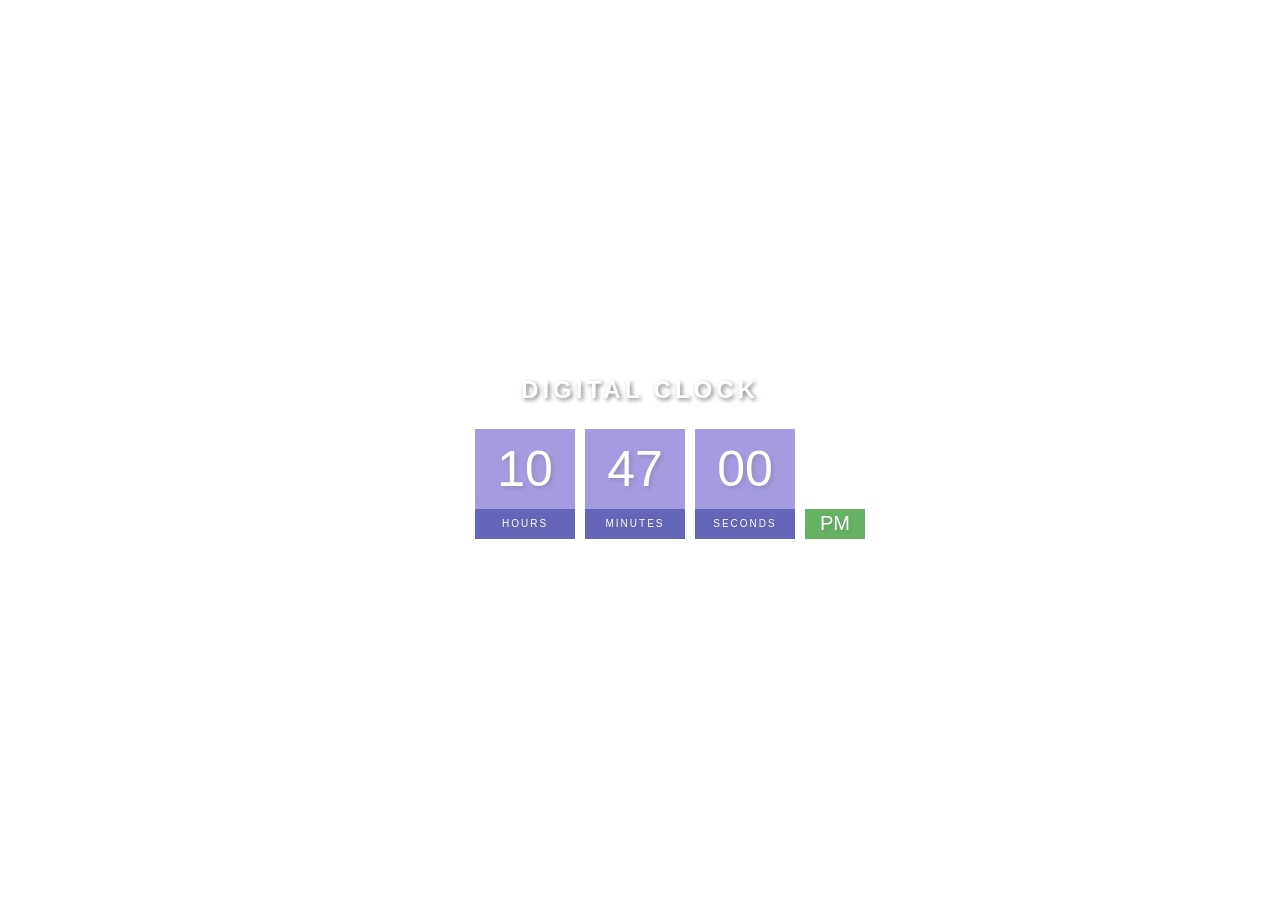
<file: Watch/index.html>
<!DOCTYPE html>
<html lang="en">
    <head>
        <meta charset="UTF-8">
        <meta http-equiv="X-UA-Compatible" content="IE=edge">
        <meta name="viewport" content="width=device-width, initial-scale=1.0">
        <title>Digital Clock</title>
        <link rel="stylesheet" href="style.css">
    </head>
    <body>
        <h2>Digital Clock</h2>
        <div id="clock">
            <div>
                <span id="hours">00</span>
                <span class="text">Hours</span>
            </div>
            <div>
                <span id="minutes">00</span>
                <span class="text">Minutes</span>
            </div>
            <div>
                <span id="seconds">00</span>
                <span class="text">Seconds</span>
            </div>
            <div>
                <span id="ampm">AM</span>
            </div>
        </div>
        <script src="index.js"></script>
    </body>
</html>
</file>
<file: Watch/style.css>
body {
    margin: 0;
    font-family: sans-serif;
    display: flex;
    flex-direction: column;
    align-items: center;
    height: 100vh;
    justify-content: center;
    background: url(https://plus.unsplash.com/premium_photo-1754356022500-6284771bff1e?q=80&w=1246&auto=format&fit=crop&ixlib=rb-4.1.0&ixid=M3wxMjA3fDB8MHxwaG90by1wYWdlfHx8fGVufDB8fHx8fA%3D%3D);
    background-size: cover;
    overflow: hidden;
}

h2 {
    text-transform: uppercase;
    letter-spacing: 4px;
    font-size: 24px;
    color: #fff;
    margin-bottom: 20px;
    text-shadow: 2px 2px 4px rgba(0, 0, 0, 0.5);
    text-align: center;
}
#clock {
    display: flex;
}

#clock div {
    color: #fff;
    margin: 5px;
    text-shadow: 2px 2px 4px rgba(0, 0, 0, 0.5);
    position: relative;
}
#clock span {
    width: 100px;
    height: 80px;
    background-color: slateblue;
    opacity: 60%;
    display: flex;
    justify-content: center;
    align-items: center;
    font-size: 50px;
    text-shadow: 2px 2px 4px rgba(0, 0, 0, 0.3);
}
#clock .text {
    font-size: 10px;
    height: 30px;
    letter-spacing: 2px;
    text-transform: uppercase;
    background: darkblue;
    opacity: 60%;
}

#clock #ampm {
    position: absolute;
    bottom: 0;
    width: 60px;
    height: 30px;
    font-size: 20px;
    background-color: green;
}
</file>
